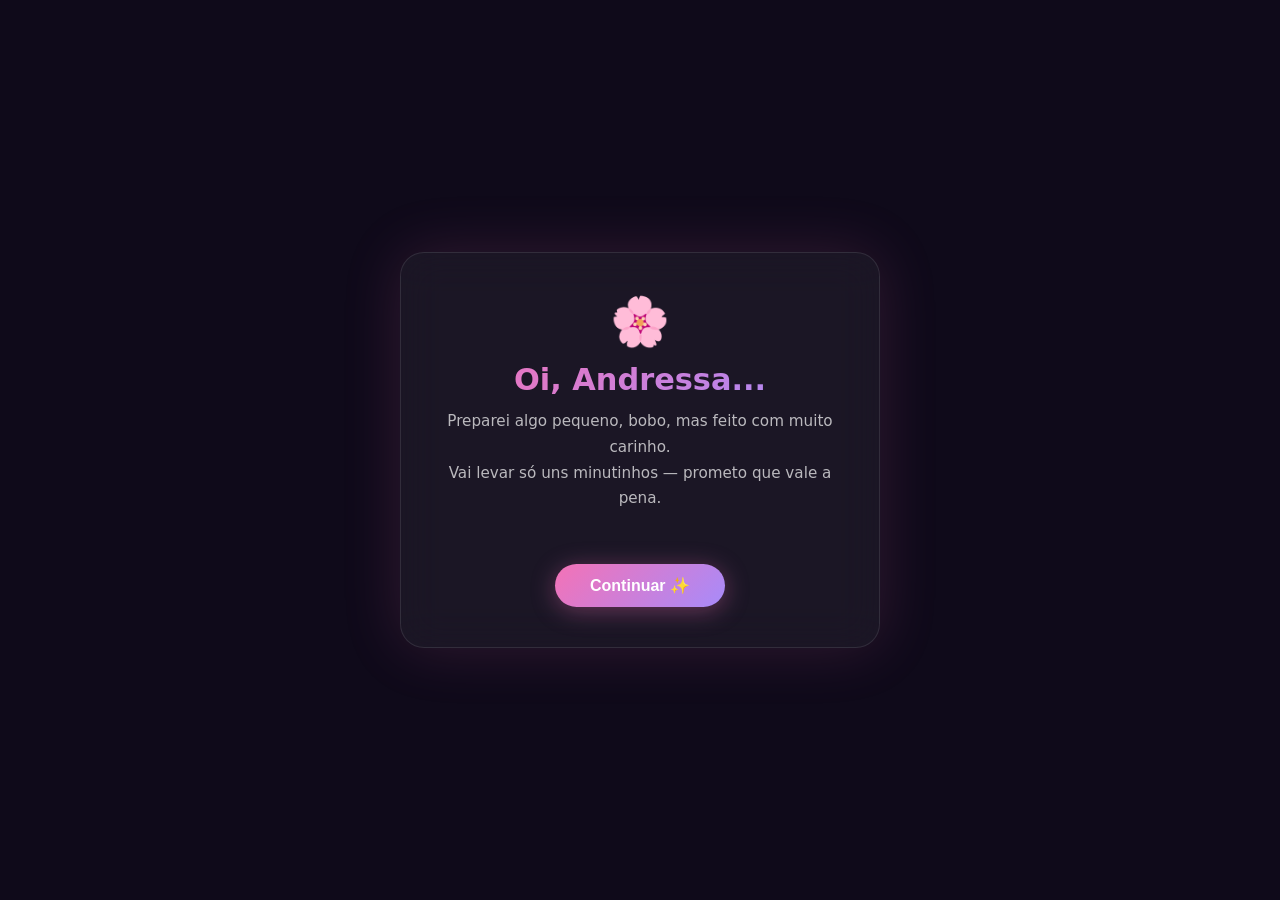
<file: index.html>
<!DOCTYPE html>
<html lang="pt-BR">
<head>
  <meta charset="UTF-8" />
  <meta name="viewport" content="width=device-width, initial-scale=1.0" />
  <title>Algo especial pra você 🌸</title>
  <link rel="stylesheet" href="style.css" />
  <script src="https://www.youtube.com/iframe_api"></script>
</head>
<body>

  <!-- CORAÇÕES FLUTUANTES -->
  <div class="hearts-bg" id="heartsBg"></div>

  <!-- ======================== PÁGINA 1: ABERTURA ======================== -->
  <section class="page active" id="page1">
    <div class="card">
      <div class="emoji-top">🌸</div>
      <h1 class="title">Oi, Andressa...</h1>
      <p class="subtitle">
        Preparei algo pequeno, bobo, mas feito com muito carinho.<br/>
        Vai levar só uns minutinhos — prometo que vale a pena.
      </p>
      <button class="btn" onclick="goTo('page1b')">Continuar ✨</button>
    </div>
  </section>

  <!-- ======================== PÁGINA 1B: MÚSICA ======================== -->
  <section class="page" id="page1b">
    <div class="card">
      <div class="emoji-top">🎵</div>
      <h2 class="title">Uma perguntinha antes...</h2>
      <p class="question">Qual música você lembra da gente? 🎶</p>

      <div id="music-form">
        <div class="search-box">
          <input
            type="text"
            id="music-input"
            class="music-input"
            placeholder="Nome da música ou artista..."
            oninput="debounceSearch()"
            autocomplete="off"
          />
          <div class="search-spinner hidden" id="search-spinner">⏳</div>
        </div>
        <div id="search-results" class="search-results hidden"></div>
      </div>

      <!-- Player após seleção -->
      <div id="music-selected" class="hidden">
        <div class="selected-track" id="selected-track-info"></div>
        <button class="btn" onclick="goTo('page2')" style="margin-top:1.25rem;">
          Continuar ✨
        </button>
      </div>

      <!-- YouTube player escondido -->
      <div style="position:absolute;width:1px;height:1px;overflow:hidden;opacity:0;pointer-events:none;">
        <div id="yt-player"></div>
      </div>
    </div>
  </section>

  <!-- ======================== PÁGINA 2: QUIZ 1 ======================== -->
  <section class="page" id="page2">
    <div class="card">
      <div class="emoji-top">🤔</div>
      <h2 class="title">Perguntinha fácil...</h2>
      <p class="question">Aonde foi que a gente se conheceu?</p>

      <div class="options" id="quiz1-options">
        <button class="option-btn" onclick="answer1(this, false)">🎓 Na faculdade</button>
        <button class="option-btn" onclick="answer1(this, true)">🏋️ Na academia</button>
        <button class="option-btn" onclick="answer1(this, false)">📱 Nas redes sociais</button>
        <button class="option-btn" onclick="answer1(this, false)">🎉 Numa festa</button>
      </div>

      <div class="result hidden" id="quiz1-result">
        <div class="correct-badge">✅ Acertou!</div>
        <p class="romantic-text">
          Depois que eu te vi a primeira vez na academia,<br/>
          coloquei em minha mente que queria você pra mim. 🥰
        </p>
        <button class="btn" onclick="goTo('page3')">Próximo 💌</button>
      </div>

      <div class="wrong-msg hidden" id="quiz1-wrong">
        <p>❌ Errou! Tenta de novo... 😄</p>
      </div>
    </div>
  </section>

  <!-- ======================== PÁGINA 3: PERGUNTA ABERTA ======================== -->
  <section class="page" id="page3">
    <div class="card">
      <div class="emoji-top">💋</div>
      <h2 class="title">Agora me conta...</h2>
      <p class="question">Aonde foi o nosso primeiro beijo? 🥰</p>

      <div id="quiz2-form">
        <textarea
          id="quiz2-input"
          class="text-input"
          placeholder="Escreve aqui do jeito que lembra..."
          rows="4"
        ></textarea>
        <button class="btn" onclick="checkAnswer2()">Confirmar 💌</button>
      </div>

      <div class="result hidden" id="quiz2-result">
        <p class="romantic-text" id="quiz2-text"></p>
        <button class="btn" onclick="goTo('page4')">Quero ver o final 🎁</button>
      </div>

      <div class="wrong-msg hidden" id="quiz2-wrong">
        <p id="quiz2-wrong-text">Hmm... tenta lembrar melhor 😏</p>
      </div>
    </div>
  </section>

  <!-- ======================== PÁGINA 4: PEGADINHA DO BOTÃO ======================== -->
  <section class="page" id="page4">
    <div class="card prank-card">
      <div class="emoji-top">🎁</div>
      <h2 class="title">Só mais um clique...</h2>
      <p class="subtitle">Clica no botão abaixo para ver a surpresa 👇</p>

      <div class="prank-area" id="prankArea">
        <button class="btn prank-btn" id="prankBtn"
          onmouseenter="moveButton()"
          ontouchstart="moveButton()"
        >
          Clica aqui 💝
        </button>
      </div>

      <p class="prank-hint" id="prankHint"></p>
    </div>
  </section>

  <!-- ======================== PÁGINA 5: FINAL ======================== -->
  <section class="page" id="page5">
    <div class="final-card">
      <div class="photo-frame">
        <img src="images/ela.png" alt="Você 💕" class="photo" />
        <div class="photo-glow"></div>
      </div>
      <div class="final-text">
        <h1 class="final-title">Andressa. 🌸</h1>
        <p class="final-msg">
          Desde que a gente se conheceu, eu entendi o que era gostar<br/>
          de uma pessoa de verdade. De querer ter ela por perto todo dia,<br/>
          de me sentir melhor só de estar com você.
        </p>
        <p class="final-msg">
          Você conseguiu fazer isso comigo de um jeito que eu não esperava.<br/>
          Você é a garota mais linda que tem — se tivesse outras mil ao seu lado,<br/>
          eu só conseguiria ter olhos pra você. 💛
        </p>
        <p class="final-hearts">
          ❤️ Amo você. ❤️
        </p>
      </div>
    </div>
  </section>

  <script src="script.js"></script>
</body>
</html>
</file>
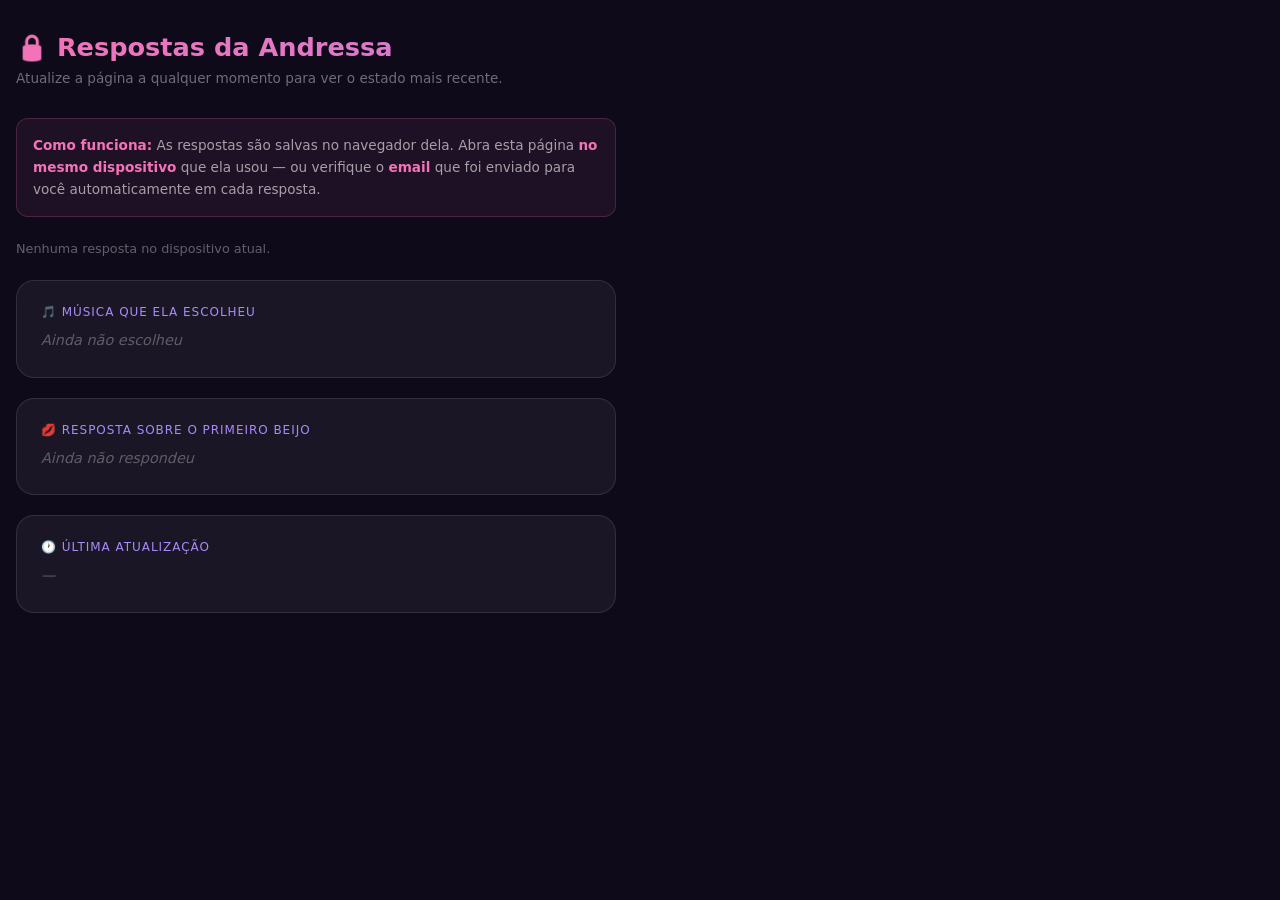
<file: admin.html>
<!DOCTYPE html>
<html lang="pt-BR">
<head>
  <meta charset="UTF-8"/>
  <meta name="viewport" content="width=device-width, initial-scale=1.0"/>
  <title>Admin 🔒</title>
  <style>
    *{box-sizing:border-box;margin:0;padding:0}
    body{font-family:'Segoe UI',system-ui,sans-serif;background:#0f0a1a;color:#fff;min-height:100vh;padding:2rem 1rem;}
    h1{font-size:1.6rem;background:linear-gradient(135deg,#f472b6,#a78bfa);-webkit-background-clip:text;-webkit-text-fill-color:transparent;background-clip:text;margin-bottom:.5rem;}
    .sub{font-size:.85rem;color:rgba(255,255,255,.4);margin-bottom:2rem;}
    .card{background:rgba(255,255,255,0.05);border:1px solid rgba(255,255,255,0.1);border-radius:18px;padding:1.5rem;margin-bottom:1.25rem;max-width:600px;}
    .label{font-size:.75rem;color:#a78bfa;text-transform:uppercase;letter-spacing:.08em;margin-bottom:.5rem;}
    .value{font-size:1rem;color:#fff;line-height:1.6;word-break:break-word;}
    .value a{color:#f472b6;text-decoration:none;}
    .value a:hover{text-decoration:underline;}
    .empty{color:rgba(255,255,255,.3);font-style:italic;font-size:.9rem;}
    .ts{font-size:.75rem;color:rgba(255,255,255,.3);margin-top:.75rem;}
    #status{font-size:.8rem;color:rgba(255,255,255,.35);margin-bottom:1.5rem;}
    .notice{background:rgba(244,114,182,.07);border:1px solid rgba(244,114,182,.2);border-radius:12px;padding:1rem;margin-bottom:1.5rem;max-width:600px;font-size:.85rem;color:rgba(255,255,255,.6);line-height:1.6;}
    .notice strong{color:#f472b6;}
  </style>
</head>
<body>
  <h1>🔒 Respostas da Andressa</h1>
  <p class="sub">Atualize a página a qualquer momento para ver o estado mais recente.</p>

  <div class="notice">
    <strong>Como funciona:</strong> As respostas são salvas no navegador dela. Abra esta página <strong>no mesmo dispositivo</strong> que ela usou — ou verifique o <strong>email</strong> que foi enviado para você automaticamente em cada resposta.
  </div>

  <div id="status">Lendo respostas...</div>

  <div class="card">
    <div class="label">🎵 Música que ela escolheu</div>
    <div class="value" id="musica"><span class="empty">Ainda não escolheu</span></div>
  </div>

  <div class="card">
    <div class="label">💋 Resposta sobre o primeiro beijo</div>
    <div class="value" id="beijo"><span class="empty">Ainda não respondeu</span></div>
  </div>

  <div class="card">
    <div class="label">🕐 Última atualização</div>
    <div class="value" id="timestamp"><span class="empty">—</span></div>
  </div>

  <script>
    function carregar() {
      const raw = localStorage.getItem('respostas');
      if (!raw) {
        document.getElementById('status').textContent = 'Nenhuma resposta no dispositivo atual.';
        return;
      }
      const d = JSON.parse(raw);

      const mEl = document.getElementById('musica');
      if (d.musica) {
        mEl.innerHTML = `
          <strong>${d.musica.titulo}</strong><br/>
          <span style="color:rgba(255,255,255,.5)">${d.musica.artista}</span><br/>
          <a href="${d.musica.url}" target="_blank">▶ Abrir no YouTube</a>`;
      }

      const bEl = document.getElementById('beijo');
      if (d.beijo) {
        bEl.textContent = d.beijo;
      }

      const tEl = document.getElementById('timestamp');
      if (d.timestamp) {
        tEl.textContent = new Date(d.timestamp).toLocaleString('pt-BR');
      }

      document.getElementById('status').textContent = 'Lido do dispositivo · ' + new Date().toLocaleTimeString('pt-BR');
    }

    carregar();
  </script>
</body>
</html>
</file>
<file: style.css>
/* ===== RESET & BASE ===== */
*, *::before, *::after { box-sizing: border-box; margin: 0; padding: 0; }

:root {
  --pink:    #f472b6;
  --rose:    #fb7185;
  --purple:  #a78bfa;
  --dark:    #0f0a1a;
  --card-bg: rgba(255,255,255,0.05);
  --border:  rgba(255,255,255,0.1);
}

html, body {
  height: 100%;
  font-family: 'Segoe UI', system-ui, sans-serif;
  background: var(--dark);
  color: #fff;
  overflow: hidden;
}

/* ===== CORAÇÕES FLUTUANTES ===== */
.hearts-bg {
  position: fixed;
  inset: 0;
  pointer-events: none;
  z-index: 0;
  overflow: hidden;
}

.heart {
  position: absolute;
  bottom: -60px;
  font-size: 1.5rem;
  animation: floatUp linear infinite;
  opacity: 0.25;
  user-select: none;
}

@keyframes floatUp {
  0%   { transform: translateY(0) scale(1) rotate(-10deg); opacity: 0.25; }
  50%  { opacity: 0.4; }
  100% { transform: translateY(-110vh) scale(0.6) rotate(15deg); opacity: 0; }
}

/* ===== PÁGINAS ===== */
.page {
  position: fixed;
  inset: 0;
  display: flex;
  align-items: center;
  justify-content: center;
  padding: 1.5rem;
  z-index: 1;
  opacity: 0;
  pointer-events: none;
  transition: opacity 0.7s ease;
}

.page.active {
  opacity: 1;
  pointer-events: all;
}

/* ===== CARD ===== */
.card {
  background: var(--card-bg);
  backdrop-filter: blur(20px);
  border: 1px solid var(--border);
  border-radius: 24px;
  padding: 2.5rem 2rem;
  max-width: 480px;
  width: 100%;
  text-align: center;
  box-shadow: 0 0 60px rgba(244,114,182,0.15);
  animation: cardIn 0.5s ease;
}

@keyframes cardIn {
  from { transform: translateY(30px); opacity: 0; }
  to   { transform: translateY(0);    opacity: 1; }
}

/* ===== EMOJI TOP ===== */
.emoji-top {
  font-size: 3rem;
  margin-bottom: 0.75rem;
  animation: pulse 2s ease infinite;
}

@keyframes pulse {
  0%, 100% { transform: scale(1); }
  50%       { transform: scale(1.12); }
}

/* ===== TEXTOS ===== */
.title {
  font-size: 1.9rem;
  font-weight: 700;
  background: linear-gradient(135deg, var(--pink), var(--purple));
  -webkit-background-clip: text;
  -webkit-text-fill-color: transparent;
  background-clip: text;
  margin-bottom: 0.75rem;
}

.subtitle {
  color: rgba(255,255,255,0.7);
  line-height: 1.7;
  margin-bottom: 2rem;
  font-size: 0.95rem;
}

.question {
  font-size: 1.1rem;
  color: rgba(255,255,255,0.85);
  margin-bottom: 1.5rem;
  line-height: 1.6;
}

/* ===== BOTÃO PRINCIPAL ===== */
.btn {
  display: inline-block;
  margin-top: 1.25rem;
  padding: 0.75rem 2.2rem;
  border-radius: 50px;
  border: none;
  background: linear-gradient(135deg, var(--pink), var(--purple));
  color: #fff;
  font-size: 1rem;
  font-weight: 600;
  cursor: pointer;
  transition: transform 0.2s, box-shadow 0.2s;
  box-shadow: 0 4px 24px rgba(244,114,182,0.35);
}

.btn:hover {
  transform: scale(1.06);
  box-shadow: 0 6px 30px rgba(244,114,182,0.5);
}

/* ===== OPÇÕES DO QUIZ ===== */
.options {
  display: flex;
  flex-direction: column;
  gap: 0.75rem;
}

.option-btn {
  padding: 0.75rem 1.25rem;
  border-radius: 14px;
  border: 1px solid var(--border);
  background: rgba(255,255,255,0.06);
  color: #fff;
  font-size: 0.95rem;
  cursor: pointer;
  transition: background 0.2s, border-color 0.2s, transform 0.15s;
  text-align: left;
}

.option-btn:hover {
  background: rgba(244,114,182,0.18);
  border-color: var(--pink);
  transform: translateX(4px);
}

.option-btn.correct {
  background: rgba(52,211,153,0.2);
  border-color: #34d399;
}

.option-btn.wrong {
  background: rgba(248,113,113,0.2);
  border-color: #f87171;
}

.option-btn:disabled {
  cursor: default;
}

/* ===== RESULTADO ===== */
.result {
  margin-top: 1.25rem;
}

.correct-badge {
  font-size: 1.1rem;
  font-weight: 700;
  color: #34d399;
  margin-bottom: 0.75rem;
}

.romantic-text {
  font-size: 0.97rem;
  line-height: 1.8;
  color: rgba(255,255,255,0.85);
  font-style: italic;
  background: rgba(255,255,255,0.04);
  border-left: 3px solid var(--pink);
  padding: 0.9rem 1rem;
  border-radius: 0 12px 12px 0;
  text-align: left;
}

.small-text {
  font-size: 0.82rem;
  color: rgba(255,255,255,0.5);
  font-style: normal;
}

.wrong-msg {
  margin-top: 0.75rem;
  color: #f87171;
  font-size: 0.9rem;
}

.hidden { display: none !important; }

/* ===== MÚSICA ===== */
.music-input {
  width: 100%;
  background: rgba(255,255,255,0.06);
  border: 1px solid var(--border);
  border-radius: 14px;
  color: #fff;
  font-size: 0.95rem;
  font-family: inherit;
  padding: 0.85rem 1rem;
  outline: none;
  transition: border-color 0.2s;
  margin-bottom: 0.75rem;
  display: block;
}
/* ===== BUSCA DE MÚSICA ===== */
.search-box { position: relative; }

.search-spinner {
  position: absolute;
  right: 0.8rem;
  top: 50%;
  transform: translateY(-50%);
  font-size: 0.9rem;
}

.search-results {
  margin-top: 0.5rem;
  display: flex;
  flex-direction: column;
  gap: 0.4rem;
  max-height: 260px;
  overflow-y: auto;
  border-radius: 14px;
  border: 1px solid var(--border);
  background: rgba(255,255,255,0.04);
  padding: 0.4rem;
}

.search-results::-webkit-scrollbar { width: 4px; }
.search-results::-webkit-scrollbar-thumb { background: var(--pink); border-radius: 4px; }

.track-item {
  display: flex;
  align-items: center;
  gap: 0.75rem;
  padding: 0.55rem 0.65rem;
  border-radius: 10px;
  cursor: pointer;
  transition: background 0.15s;
}
.track-item:hover { background: rgba(244,114,182,0.15); }

.track-art {
  width: 44px;
  height: 44px;
  border-radius: 8px;
  object-fit: cover;
  flex-shrink: 0;
}

.track-info {
  display: flex;
  flex-direction: column;
  gap: 2px;
  flex: 1;
  min-width: 0;
}

.track-name {
  font-size: 0.88rem;
  font-weight: 600;
  color: #fff;
  white-space: nowrap;
  overflow: hidden;
  text-overflow: ellipsis;
}

.track-artist {
  font-size: 0.78rem;
  color: rgba(255,255,255,0.5);
  white-space: nowrap;
  overflow: hidden;
  text-overflow: ellipsis;
}

.track-play {
  font-size: 0.85rem;
  color: var(--pink);
  flex-shrink: 0;
}

.no-results {
  font-size: 0.85rem;
  color: rgba(255,255,255,0.4);
  text-align: center;
  padding: 0.5rem;
}

/* Música selecionada */
.selected-track {
  display: flex;
  align-items: center;
  gap: 1rem;
  background: rgba(244,114,182,0.1);
  border: 1px solid rgba(244,114,182,0.25);
  border-radius: 14px;
  padding: 0.85rem 1rem;
  overflow: hidden;   /* impede vazamento do container */
}

.selected-art {
  width: 60px;
  height: 60px;
  border-radius: 10px;
  object-fit: cover;
  flex-shrink: 0;
  box-shadow: 0 4px 16px rgba(244,114,182,0.3);
}

.selected-details {
  display: flex;
  flex-direction: column;
  gap: 3px;
  text-align: left;
  flex: 1;          /* ocupa o espaço restante */
  min-width: 0;     /* permite encolher — essencial no flex */
  overflow: hidden;
}

.selected-details .track-name {
  display: -webkit-box;
  -webkit-line-clamp: 2;
  -webkit-box-orient: vertical;
  overflow: hidden;
  word-break: break-word;
  line-height: 1.3;
}

.selected-details .track-artist {
  display: block;
  white-space: nowrap;
  overflow: hidden;
  text-overflow: ellipsis;
  max-width: 100%;
}

.preview-badge {
  font-size: 0.72rem;
  color: #34d399;
  margin-top: 2px;
}

.music-input::placeholder { color: rgba(255,255,255,0.3); }
.music-input:focus { border-color: var(--pink); }

.music-status {
  margin-top: 1rem;
}

.music-playing {
  display: flex;
  align-items: center;
  justify-content: center;
  gap: 0.6rem;
  background: rgba(244,114,182,0.12);
  border: 1px solid rgba(244,114,182,0.3);
  border-radius: 12px;
  padding: 0.75rem 1rem;
  font-size: 0.9rem;
  color: var(--pink);
  font-weight: 500;
}

.music-note {
  animation: bounce 0.8s ease infinite alternate;
  display: inline-block;
}
.music-note:last-child { animation-delay: 0.4s; }

@keyframes bounce {
  from { transform: translateY(0); }
  to   { transform: translateY(-5px); }
}

.btn-skip {
  margin-top: 1rem;
  background: transparent;
  border: 1px solid var(--border);
  color: rgba(255,255,255,0.6);
  box-shadow: none;
  font-size: 0.88rem;
}
.btn-skip:hover {
  background: rgba(255,255,255,0.06);
  color: #fff;
  box-shadow: none;
}

/* ===== PLAYER FLUTUANTE ===== */
.music-bar {
  position: fixed;
  top: 1rem;
  bottom: auto;
  left: 50%;
  transform: translateX(-50%);
  background: rgba(20,10,30,0.85);
  backdrop-filter: blur(12px);
  border: 1px solid rgba(244,114,182,0.3);
  border-radius: 50px;
  padding: 0.5rem 1.2rem;
  display: flex;
  align-items: center;
  gap: 0.6rem;
  font-size: 0.8rem;
  color: var(--pink);
  z-index: 100;
  white-space: nowrap;
  max-width: 90vw;
  overflow: hidden;
  text-overflow: ellipsis;
  box-shadow: 0 4px 20px rgba(0,0,0,0.4);
}

.music-bar-note { animation: bounce 0.8s ease infinite alternate; }
.music-bar span { overflow: hidden; text-overflow: ellipsis; max-width: 200px; }

/* ===== TEXTAREA ABERTA ===== */
.text-input {
  width: 100%;
  background: rgba(255,255,255,0.06);
  border: 1px solid var(--border);
  border-radius: 14px;
  color: #fff;
  font-size: 0.95rem;
  font-family: inherit;
  padding: 0.9rem 1rem;
  resize: none;
  outline: none;
  transition: border-color 0.2s;
  line-height: 1.6;
  margin-bottom: 0.75rem;
}

.text-input::placeholder { color: rgba(255,255,255,0.3); }
.text-input:focus { border-color: var(--pink); }

/* ===== PEGADINHA ===== */
.prank-card {
  position: relative;
  min-height: 280px;
}

.prank-area {
  position: relative;
  height: 140px;
  display: flex;
  align-items: center;
  justify-content: center;
}

.prank-btn {
  position: absolute;
  transition: left 0.18s ease, top 0.18s ease;
}

.prank-hint {
  margin-top: 0.5rem;
  min-height: 1.5rem;
  font-size: 0.85rem;
  color: rgba(255,255,255,0.4);
  text-align: center;
  animation: fadeIn 0.4s ease;
}

/* ===== PÁGINA FINAL ===== */
.final-card {
  display: flex;
  flex-direction: column;
  align-items: center;
  gap: 2rem;
  max-width: 500px;
  width: 100%;
  text-align: center;
  animation: cardIn 0.7s ease;
  overflow-y: auto;
  max-height: 95vh;
  padding: 1rem;
}

.photo-frame {
  position: relative;
  width: 200px;
  height: 200px;
  border-radius: 50%;
  flex-shrink: 0;
}

.photo {
  width: 200px;
  height: 200px;
  border-radius: 50%;
  object-fit: cover;
  border: 4px solid var(--pink);
  position: relative;
  z-index: 1;
  box-shadow: 0 0 40px rgba(244,114,182,0.5);
}

.photo-glow {
  position: absolute;
  inset: -10px;
  border-radius: 50%;
  background: radial-gradient(circle, rgba(244,114,182,0.4), transparent 70%);
  animation: glowPulse 2.5s ease infinite;
  z-index: 0;
}

@keyframes glowPulse {
  0%, 100% { transform: scale(1); opacity: 0.8; }
  50%       { transform: scale(1.08); opacity: 1; }
}

.final-text { display: flex; flex-direction: column; gap: 1.1rem; }

.final-title {
  font-size: 2.4rem;
  font-weight: 700;
  background: linear-gradient(135deg, var(--pink), var(--purple));
  -webkit-background-clip: text;
  -webkit-text-fill-color: transparent;
  background-clip: text;
}

.final-msg {
  font-size: 0.97rem;
  line-height: 1.9;
  color: rgba(255,255,255,0.82);
}

.final-hearts {
  font-size: 1.6rem;
  animation: pulse 1.6s ease infinite;
  margin-top: 0.5rem;
}

/* ===== PARTÍCULAS FINAL ===== */
.sparkle {
  position: fixed;
  pointer-events: none;
  z-index: 999;
  font-size: 1.4rem;
  animation: sparkleUp 1.2s ease forwards;
}

@keyframes sparkleUp {
  0%   { transform: translateY(0) scale(0.5); opacity: 1; }
  100% { transform: translateY(-120px) scale(1.2); opacity: 0; }
}

@keyframes fadeIn {
  from { opacity: 0; }
  to   { opacity: 1; }
}

/* ===== RESPONSIVO ===== */
@media (max-width: 480px) {
  .card { padding: 2rem 1.25rem; }
  .title { font-size: 1.55rem; }
  .final-title { font-size: 2rem; }
  .photo, .photo-frame { width: 160px; height: 160px; }
}
</file>
